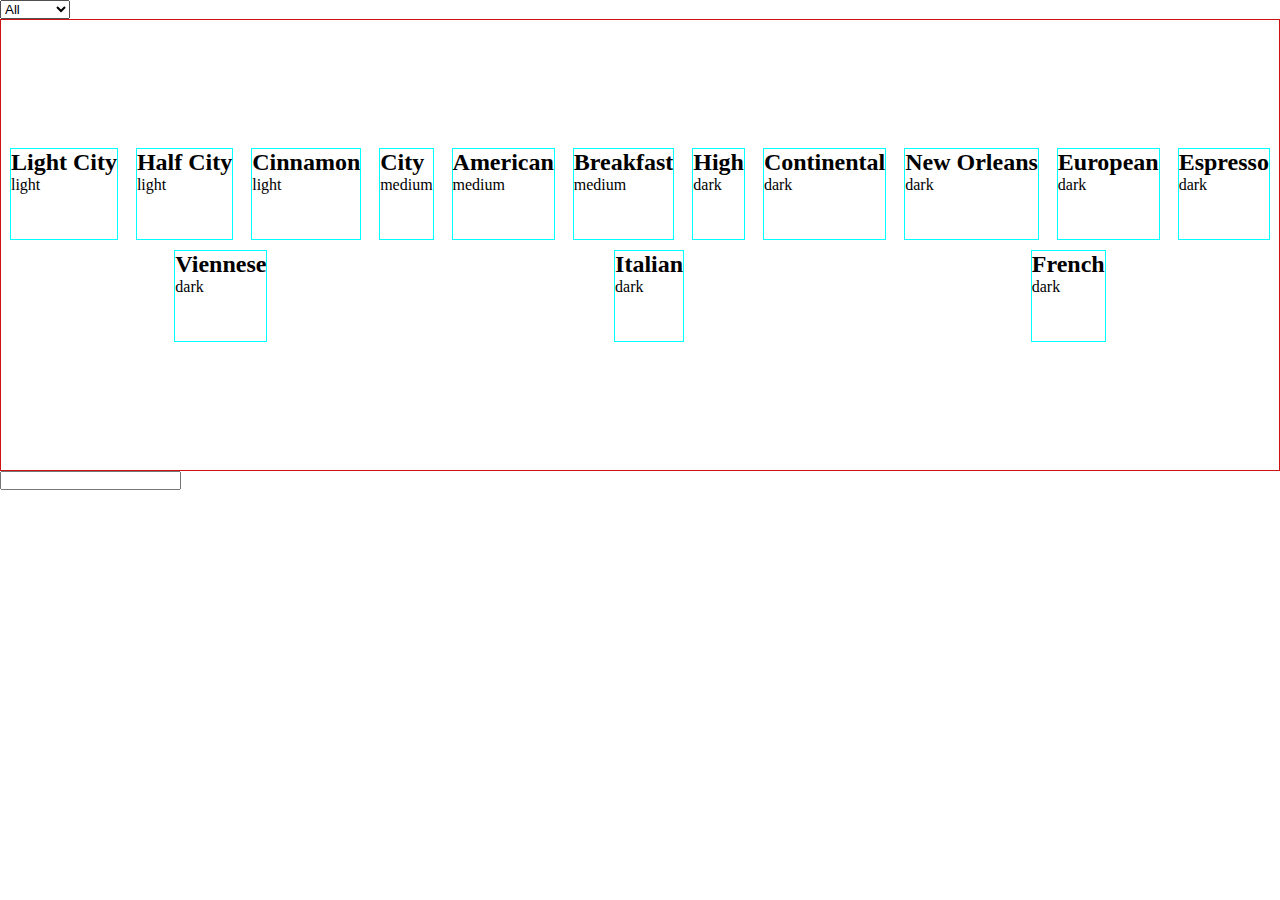
<file: index.html>
<!DOCTYPE html>
<html lang="en">
<head>
  <meta charset="UTF-8">
  <title>Title</title>
  <link rel="stylesheet" href="style2.css">
</head>
<body>
<select name="coffee-selector" id="coffee-selector">
  <option value="all">All</option>
  <option value="light">Light</option>
  <option value="medium">Medium</option>
  <option value="dark">Dark</option>
</select>

<div id="coffee-container">
</div>

<input id="search" type="text"/>

<script src="logic2.js"></script>
</body>
</html>
</file>
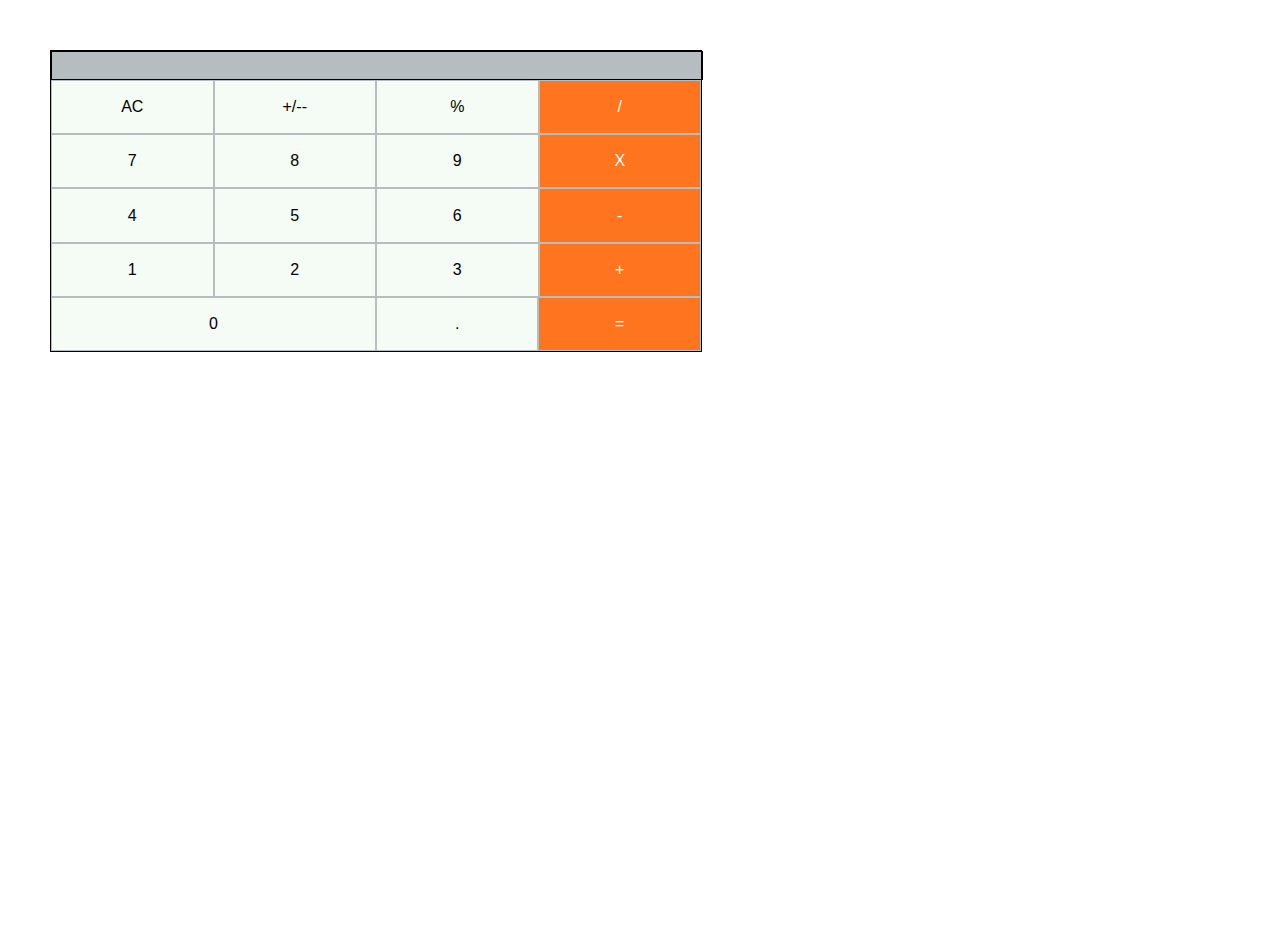
<file: calculator.html>
<!DOCTYPE html>
<html lang="en">
<head>
  <meta charset="UTF-8">
  <title>Calculator</title>
  <link rel="stylesheet" href="calculator.css">
</head>
<body>

  <div id="container">
    <div id="calculator-body">
      <div id="display"></div>
      <div class="num-btn-box">
        <div class="btn num-btn">AC</div>
        <div class="btn num-btn">+/--</div>
        <div class="btn num-btn">%</div>
        <div class="orange-btn btn">/</div>
      </div>
      <div class="num-btn-box">
        <div class="btn num-btn">7</div>
        <div class="btn num-btn">8</div>
        <div class="btn num-btn">9</div>
        <div class="orange-btn btn">X</div>
      </div>
      <div class="num-btn-box">
        <div class="btn num-btn">4</div>
        <div class="btn num-btn">5</div>
        <div class="btn num-btn">6</div>
        <div class="orange-btn btn">-</div>
      </div>
      <div class="num-btn-box">
        <div class="btn num-btn">1</div>
        <div class="btn num-btn">2</div>
        <div class="btn num-btn">3</div>
        <div class="orange-btn btn">+</div>
      </div>
      <div class="num-btn-box">
        <div id="zero-btn" class="btn">0</div>
        <div class="btn num-btn">.</div>
        <div class="orange-btn btn">=</div>
      </div>
    </div>
  </div>

</body>
<script src="calculator.js"></script>
</html>
</file>
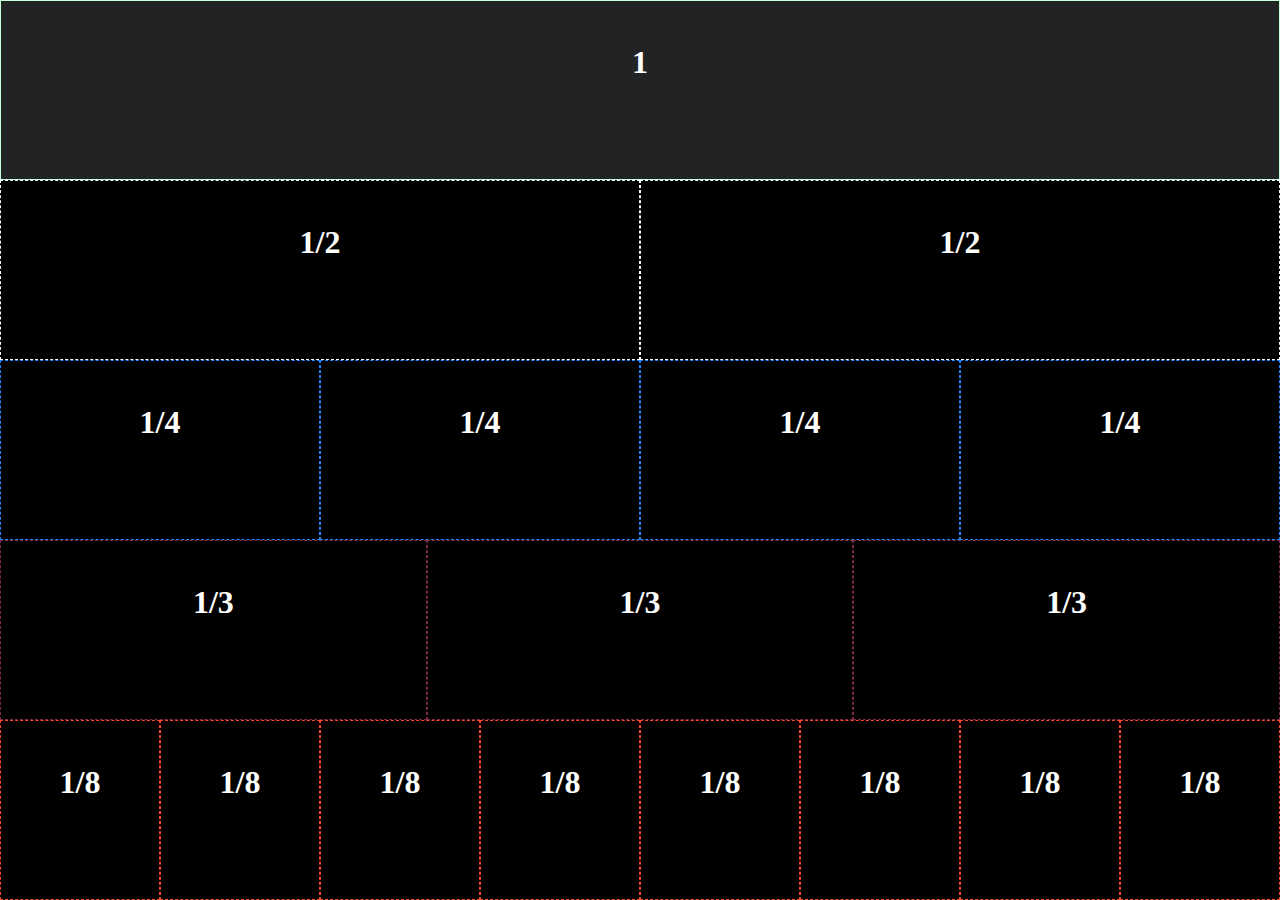
<file: css-grid.html>
<!DOCTYPE html>
<html lang="en">
<head>
  <meta charset="UTF-8">
  <link rel="stylesheet" href="style.css">
  <title>CSS Grid</title>
  <script
          src="https://code.jquery.com/jquery-3.2.1.min.js"
          integrity="sha256-hwg4gsxgFZhOsEEamdOYGBf13FyQuiTwlAQgxVSNgt4="
          crossorigin="anonymous"></script>
</head>
<body>

<div id="container">
  <div class="row">
    <div class="one column">
      <h4>1</h4>
    </div>
  </div>

  <div class="row">
    <div class="column half">
      <h4>1/2</h4>
    </div>
    <div class="column half">
      <h4>1/2</h4>
    </div>
  </div>

  <div class="row">
    <div class="column quarter">
      <h4>1/4</h4>
    </div>
    <div class="column quarter">
      <h4>1/4</h4>
    </div>
    <div class="column quarter">
      <h4>1/4</h4>
    </div>
    <div class="column quarter">
      <h4>1/4</h4>
    </div>
  </div>

  <div class="row">
    <div class="column third">
      <h4>1/3</h4>
    </div>
    <div class="column third">
      <h4>1/3</h4>
    </div>
    <div class="column third">
      <h4>1/3</h4>
    </div>
  </div>

  <div class="row">
    <div class="column eighth">
      <h4>1/8</h4>
    </div>
    <div class="column eighth">
      <h4>1/8</h4>
    </div>
    <div class="column eighth">
      <h4>1/8</h4>
    </div>
    <div class="column eighth">
      <h4>1/8</h4>
    </div>
    <div class="column eighth">
      <h4>1/8</h4>
    </div>
    <div class="column eighth">
      <h4>1/8</h4>
    </div>
    <div class="column eighth">
      <h4>1/8</h4>
    </div>
    <div class="column eighth">
      <h4>1/8</h4>
    </div>
  </div>
</div>

</body>
<script src="logic.js"></script>
</html>
</file>
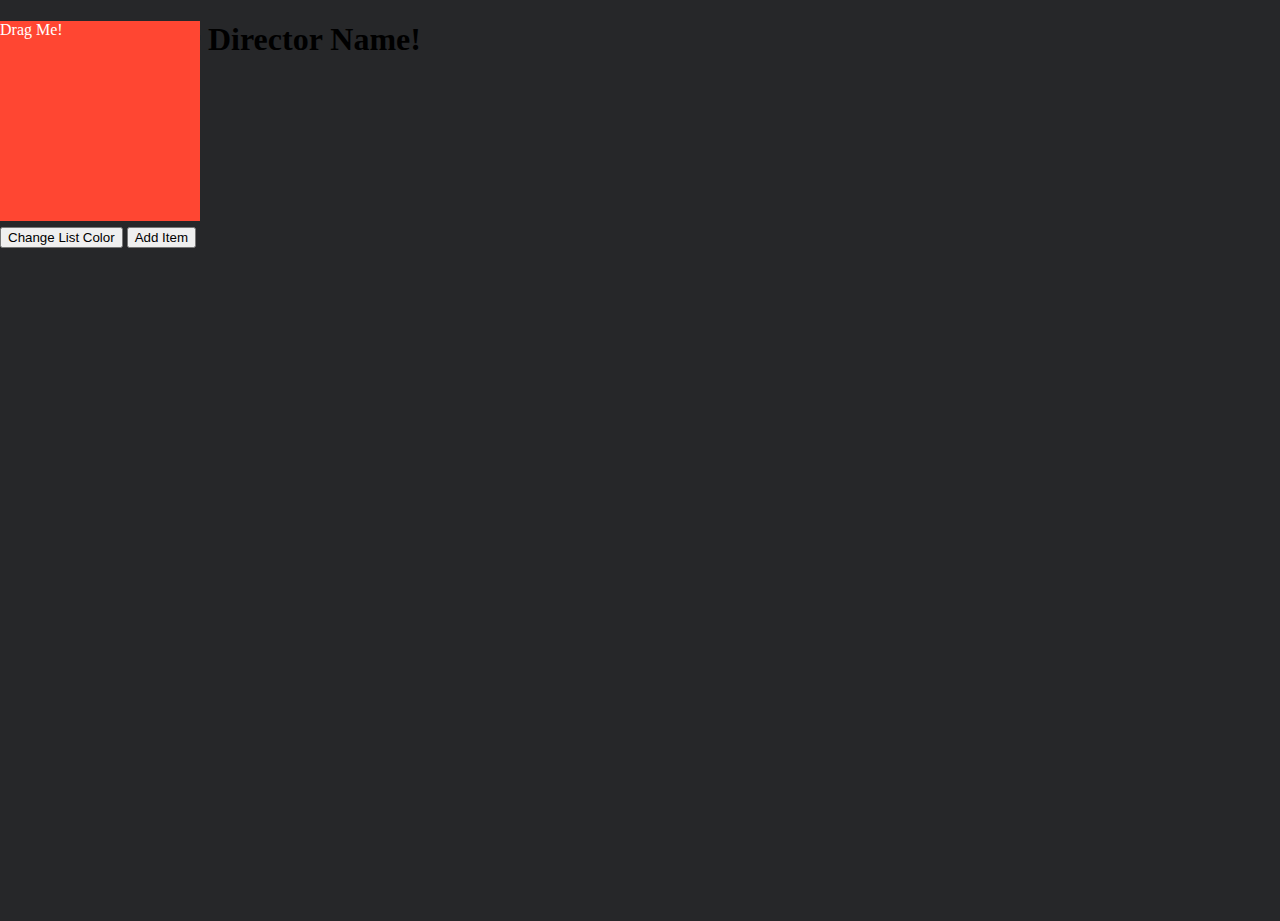
<file: general-test.html>
<!DOCTYPE html>
<html lang="en">
<head>
  <meta charset="UTF-8">
  <title>Title</title>
  <link rel="stylesheet" href="style.css">
</head>
<body id="container">
  <h1>Generate Your Director Name!</h1>
  <button id="generate-btn">Get Your Name</button>
  <h2 id="director-name"></h2>

  <ul>
    <li data-dbid="1">Item 1</li>
    <li data-dbid="2">Item 2</li>
    <li data-dbid="3">Item 3</li>
    <li data-dbid="4">Item 4</li>
    <li data-dbid="5">Item 5</li>
  </ul>

  <div id="sticky-note" draggable="true">Drag Me!</div>

  <button id="color-list">Change List Color</button>

  <button id="add-item">Add Item</button>

  <ul id="empty-list"></ul>

</body>

<script src="general-test.js"></script>
</html>
</file>
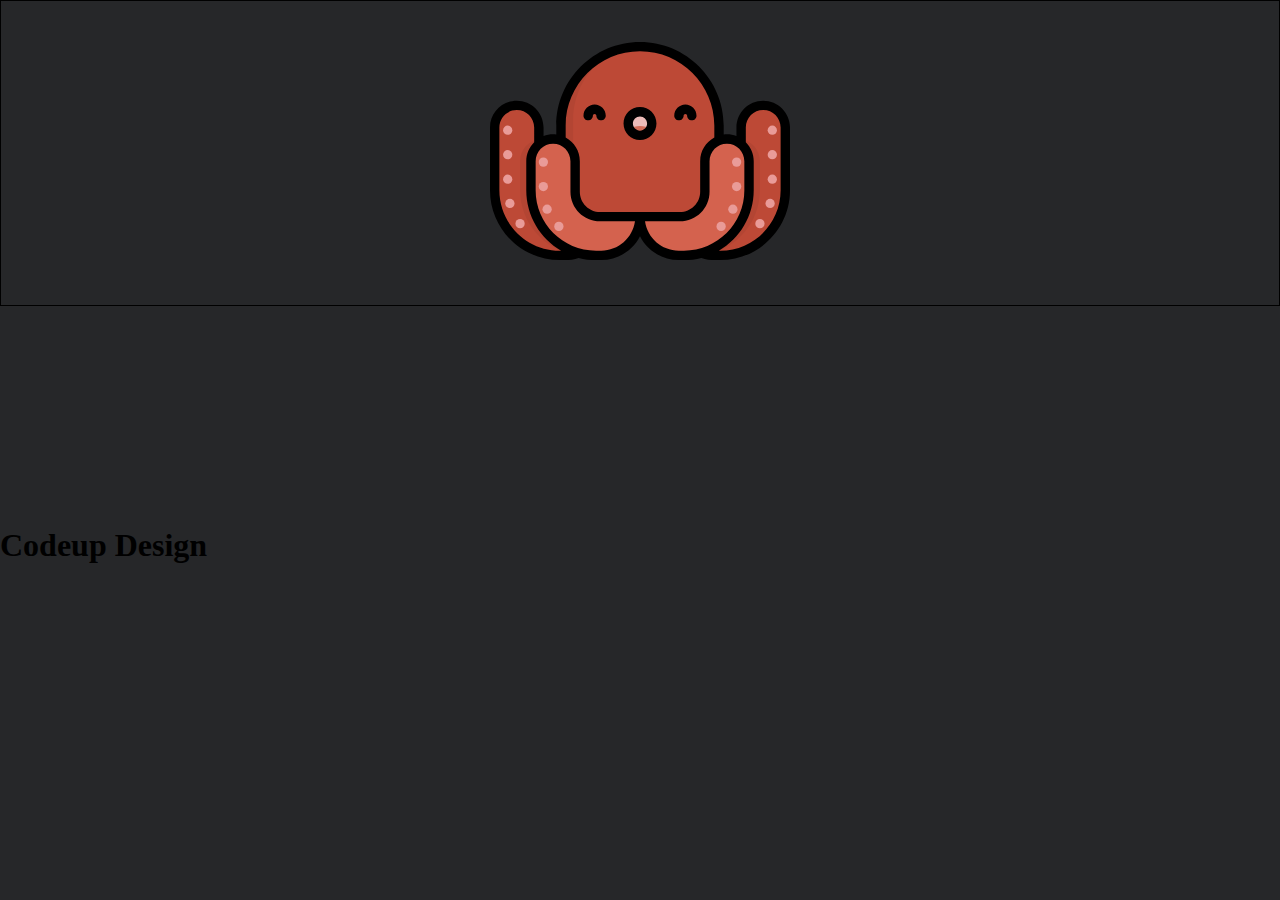
<file: spacing-and-positions.html>
<!DOCTYPE html>
<html lang="en">
<head>
  <meta charset="UTF-8">
  <title>Title</title>
  <link rel="stylesheet" href="style.css">
</head>
<body>

<div class="section">
  <div id="octo-container">
    <img id="octopus" src="octopus.svg" alt="">
  </div>
</div>

<div class="section">

</div>

<h1>Codeup Design</h1>

</body>
</html>
</file>
<file: style2.css>
html, body {
  padding: 0;
  height: 100%;
}

* {
  padding: 0;
  margin: 0;
}

#coffee-container {
  overflow: scroll;
  height: 50%;
  border: 1px solid #cd1212;
}

#coffee-labels-container {
  display: flex;
  flex-direction: row;
  flex-wrap: wrap;
  justify-content: space-around;
  align-content: center;
  height: 100%;
  /*border: 1px solid blue;*/
}

.coffee-card {
  height: 20%;
  margin: 5px;
  border: 1px solid cyan;
}

.coffee-name {

}
</file>
<file: calculator.css>
html, body {
  box-sizing: border-box;
  height: 100%;
  margin: 0;
  font-family: 'Roboto', sans-serif;
}

#container {
  margin: 50px;
}

#calculator-body {
  background-color: rgba(123, 137, 144, 0.56);
  display: flex;
  flex-direction: column;
  height: 300px;
  width: 650px;
  border: 1px solid black;
}

.btn {
  background-color: rgb(245, 251, 245);
  margin: 1px;
  display: flex;
  justify-content: center;
  align-items: center;
}

.num-btn {
  width: 25%;
}

.num-btn-box {
  height: 20%;
  display: flex;
}

#zero-btn {
  width: 50.3%;
}

.orange-btn {
  width: 25%;
  background-color: #ff741e;
  color: #fff;
}

#display {
  text-align: right;
  border: 1px solid black;
  height: 10%;
  width: 100%;

}
</file>
<file: style.css>
* {
  box-sizing: border-box;
}

html, body {
  background-color: #262729;
  width: 100%;
  min-height: 100vh;
  margin: 0;
  font-family: abel, 'sans-serif';
  position: relative;
}

.container {
  position: relative;
  margin: 0;
  width: 100%;
}

h1,h2,h3,h4,h5,h6 {
  font-family: anton, 'sans-serif';
}

h4 {
  font-size: 2em;
  color: white;
}

.row {
  text-align: center;
  width: 100%;
  background-color: black;
}

.row:after {
  content: "";
  clear: both;
}

.column {
  height: 20vh;
  text-align: center;
  color: white;
  background-color: black;
  float: left;
}

.column:hover {
  background-color: #222325;
}

.one {
  width: 100%;
  border: 1px solid #c9ffdd;
}

.half {
  width: 50%;
  border: 1px dashed white;
}

.quarter {
  width: 25%;
  border: 1px dashed #2c84ff;
}

.third {
  width: 33.33333%;
  border: 1px dashed #802a4a;
}

.eighth {
  width: 12.5%;
  border: 1px dashed #ff4632;
}

.hovered {
  border: 1px solid white;
}

.flash {
  animation-name: flash;
  animation-duration: 1.5s;
}

@keyframes flash {
  0% {opacity: .95}
  25% {opacity: .2}
  50% {opacity: .95}
  75% {opacity: .2}
  100% {opacity: .95}
}

/*============spacing and positions html=============*/
.section {
  min-height: 200px;
}

#octo-container {
  text-align: center;
  border: 1px solid black;
}

#octopus {
  height: 300px;
}

#sticky-note {
  position: absolute;
  top: 0;
  height: 200px;
  width: 200px;
  background-color: #ff4632;
  color: #fff;
}
</file>
